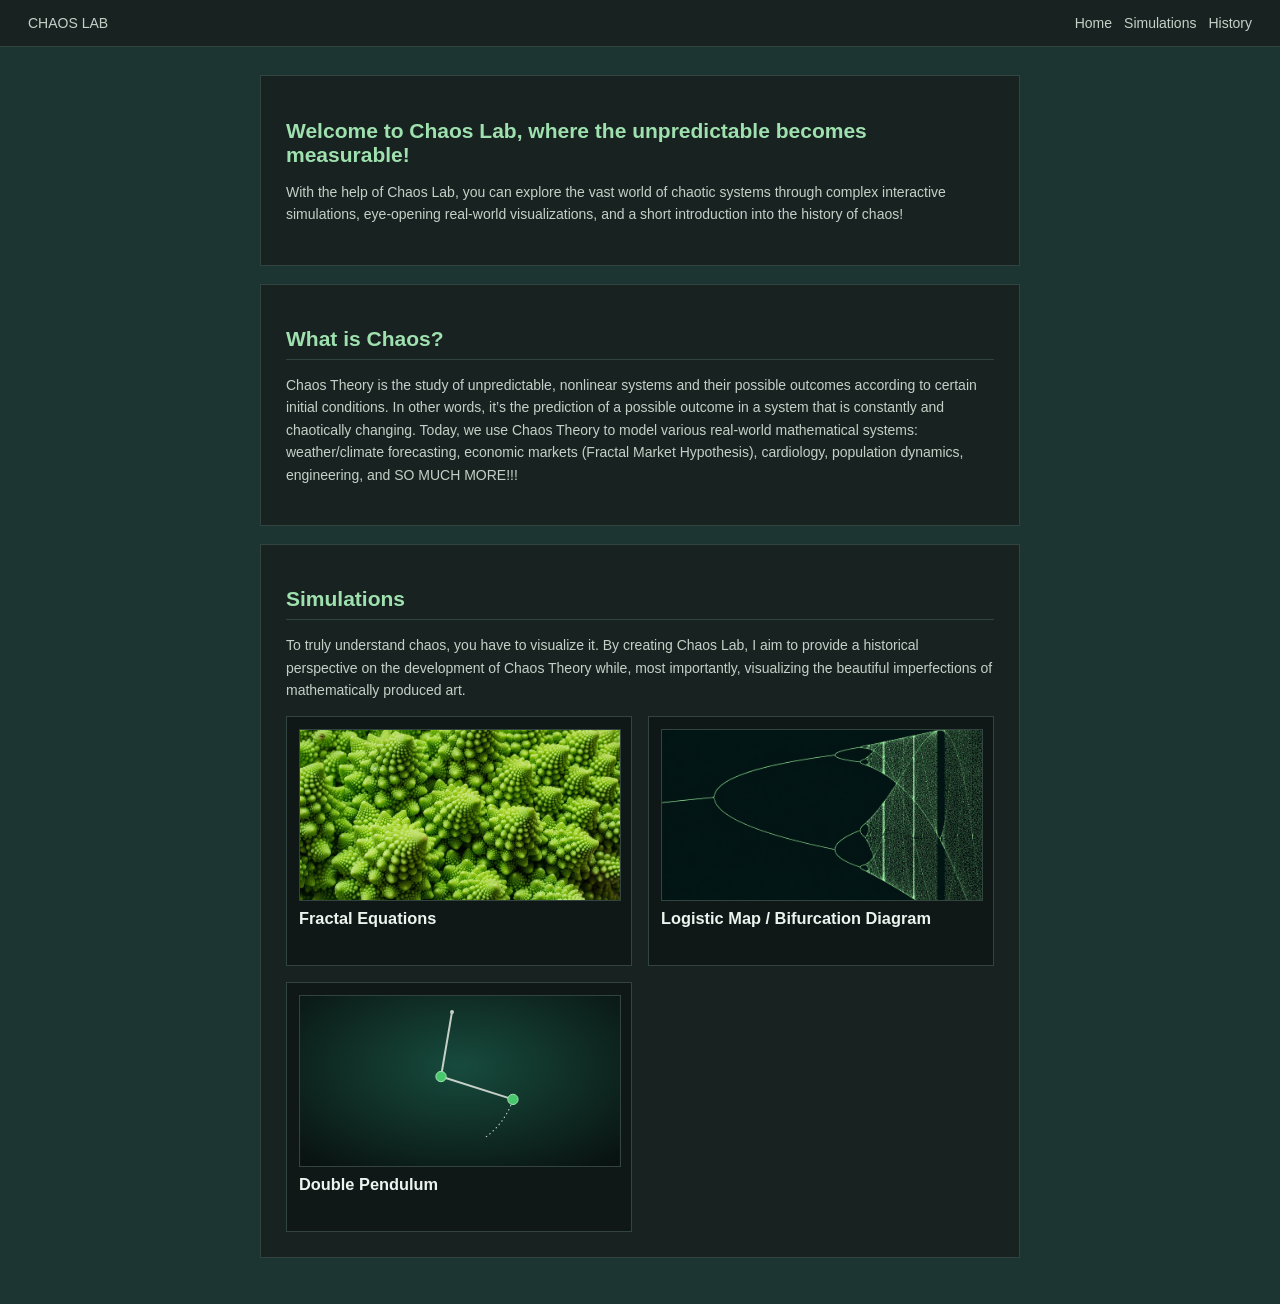
<file: index.html>
<!DOCTYPE html>
<html lang="en">
<head>
    <meta charset="UTF-8">
    <meta name="viewport" content="width=device-width, initial-scale=1.0">
    <title>CHAOS LAB</title>
    <link rel="stylesheet" href="CSS/style.css">
    <link rel="stylesheet" href="CSS/home.css">
    <link rel="stylesheet" href="CSS/navbar.css">
    <link rel="stylesheet" href="CSS/darkmode.css">
    <link rel="stylesheet" href="CSS/animations.css">

</head>
<body>
    <header>
        <p>CHAOS LAB</p>
        <nav>
        <a href="index.html">Home</a>
        <a href="simulation.html">Simulations</a>
        <a href="history.html">History</a>
    </nav>
    </header>

    <main>
        <section class="intro">
    <h1>Welcome to Chaos Lab, where the unpredictable becomes measurable!</h1>
    <p>With the help of Chaos Lab, you can explore the vast world of chaotic systems through complex interactive simulations, eye-opening real-world visualizations, and a short introduction into the history of chaos!</p>
        </section>
        <section class="What_is_chaos?">
    <h2>What is Chaos?</h2>
    <p>Chaos Theory is the study of unpredictable, nonlinear systems and their possible outcomes according to certain initial conditions. In other words, it’s the prediction of a possible outcome in a system that is constantly and chaotically changing. Today, we use Chaos Theory to model various real-world mathematical systems: weather/climate forecasting, economic markets (Fractal Market Hypothesis), cardiology, population dynamics, engineering, and SO MUCH MORE!!!</p>
        </section>
        <section class="simulations">
    <h2>Simulations</h2>
    <p>To truly understand chaos, you have to visualize it. By creating Chaos Lab, I aim to provide a historical perspective on the development of Chaos Theory while, most importantly, visualizing the beautiful imperfections of mathematically produced art. </p>
        
   <div class="simulation-grid">

    <article class="simulation-card fractal-card">
        <div class="simulation-card-inner">
            <div class="card-face card-front">
                <div class="simulation-sketch fractal-sketch">
   <img src="../ASSETS/images/nature_fractals_shutterstock.webp" alt="Romanesco broccoli showing a natural self-similar pattern">
</div>
                <h3>Fractal Equations</h3>
            </div>

            <div class="card-face card-back">
                <h3>Fractal Equations (TO BE IMPLEMENTED)</h3>
                <p>Through the hand coding of the Mandelbrot set, Chaos Lab will bring you on a journey through the infinite complexity of fractal geometry! To be implemented...</p>
            </div>
        </div>
    </article>

    <article class="simulation-card logistic-card">
        <div class="simulation-card-inner">
            <div class="card-face card-front">
                <div class="simulation-sketch logistic-sketch">
                <img src="../ASSETS/images/logistic-map-green.png" alt="Green bifurcation diagram of the logistic map showing how a simple equation can lead to chaotic behavior">
                </div>
                <h3>Logistic Map / Bifurcation Diagram</h3>
            </div>

            <div class="card-face card-back">
                <h3>Bifurcation Diagram</h3>
                <p>Take a glimpse at the fascinating transition from order to chaos as the growth rate of the logistic equation is increased.</p>
            </div>
        </div>
    </article>

    <article class="simulation-card pendulum-card">
        <div class="simulation-card-inner">
            <div class="card-face card-front">
                <div class="simulation-sketch pendulum-sketch">
                    <img src="../ASSETS/images/double-pendulum-diagram.svg" alt="Static green double pendulum diagram">
                </div>
                <h3>Double Pendulum</h3>
            </div>

            <div class="card-face card-back">
                <h3>Double Pendulum</h3>
                <p>An interactive, self-coded simulation of the chaos of a double pendulum system. By adjusting the system's initial angle and magnitude of indexed gravity, you get to be the architect of chaos itself.</p>
            </div>
        </div>
    </article>

</div>

</section>
</main>

    <footer> </footer>

</body>
</html>
</file>
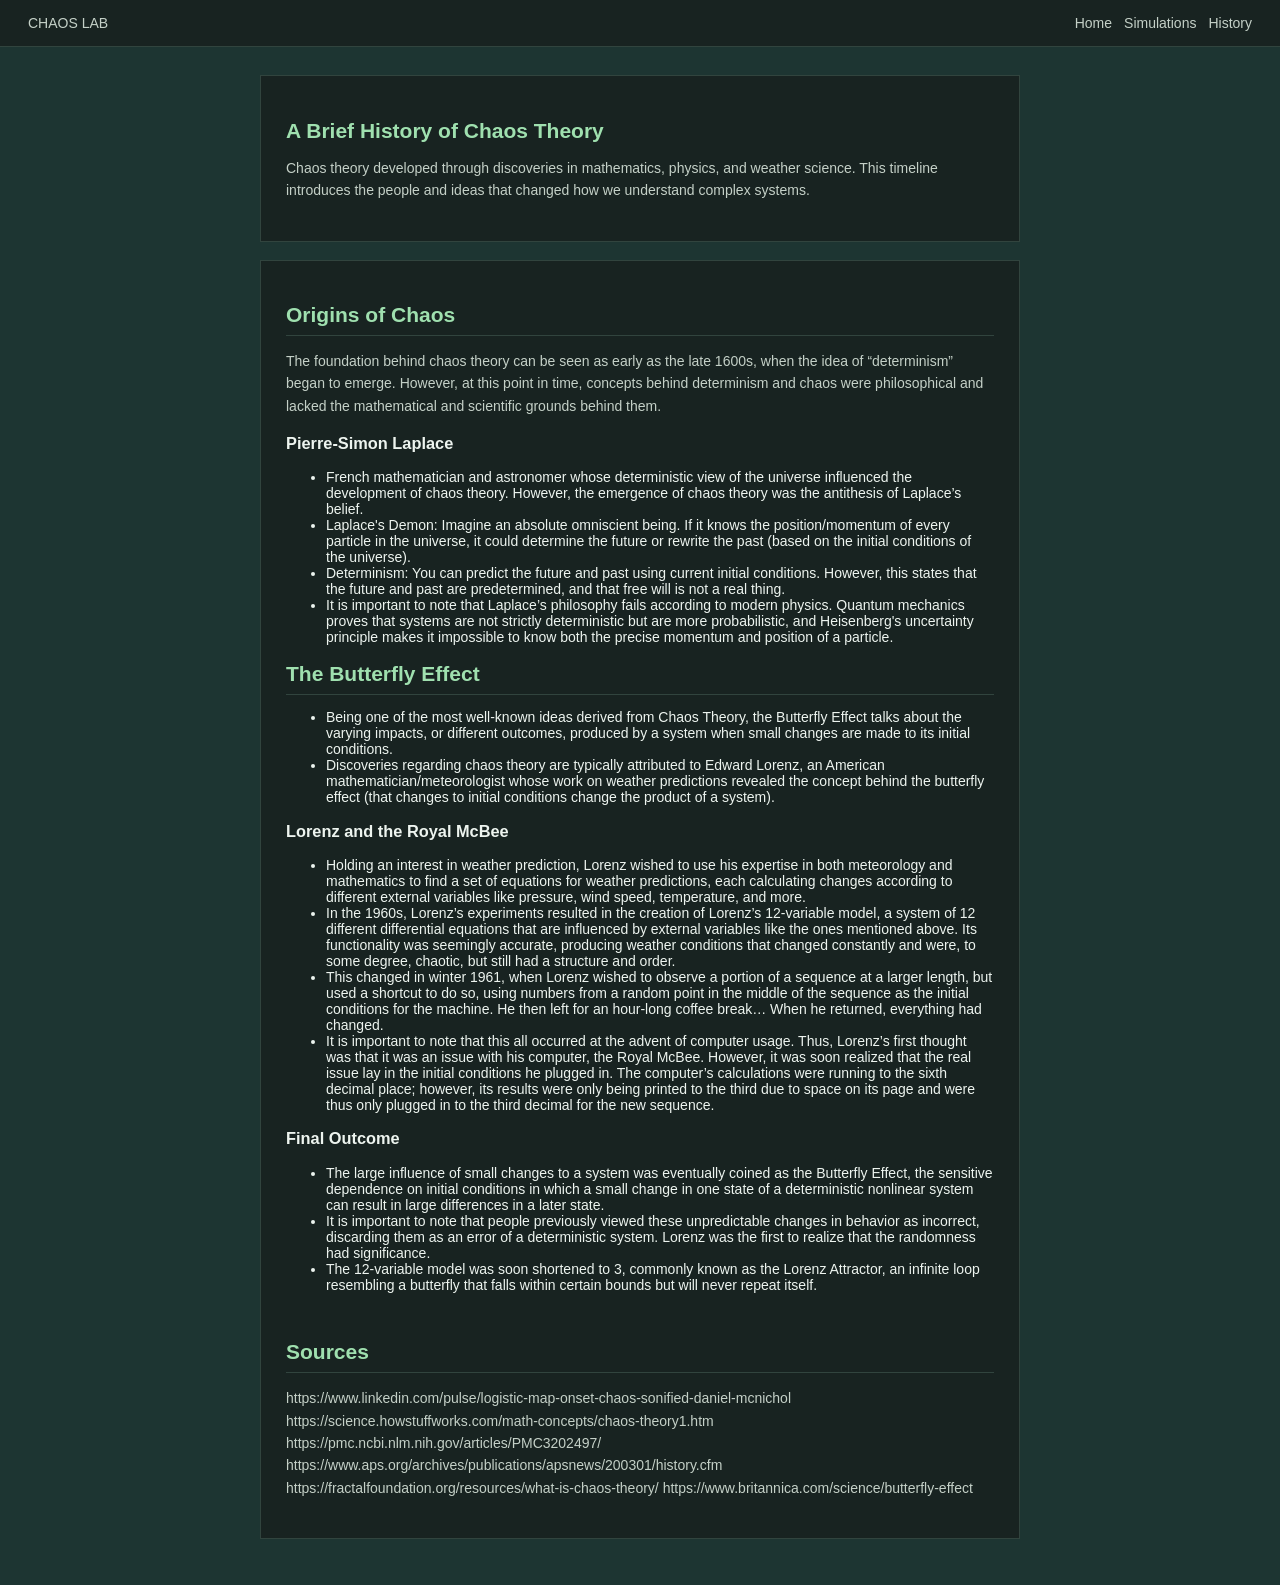
<file: history.html>
<!DOCTYPE html>
<html lang="en">
<head>
    <meta charset="UTF-8">
    <meta name="viewport" content="width=device-width, initial-scale=1.0">
    <title>History | CHAOS LAB</title>
    <link rel="stylesheet" href="CSS/style.css">
    <link rel="stylesheet" href="CSS/home.css">
    <link rel="stylesheet" href="CSS/navbar.css">
    <link rel="stylesheet" href="CSS/darkmode.css">
    <link rel="stylesheet" href="CSS/animations.css">

</head>
<body>
    <header>
        <p>CHAOS LAB</p>
        <nav>
        <a href="index.html">Home</a>
        <a href="simulation.html">Simulations</a>
        <a href="history.html">History</a>
    </nav>
    </header>

    <main>
        <section class="intro">
            <h1>A Brief History of Chaos Theory</h1>
            <p>Chaos theory developed through discoveries in mathematics, physics, and weather science. This timeline introduces the people and ideas that changed how we understand complex systems.</p>
        </section>

<section class="history-timeline">

    <article class="timeline-event">
        <h2>Origins of Chaos</h2>
        <p>The foundation behind chaos theory can be seen as early as the late 1600s, when the idea of “determinism” began to emerge. However, at this point in time, concepts behind determinism and chaos were philosophical and lacked the mathematical and scientific grounds behind them.</p>
    <h3>Pierre-Simon Laplace</h3>
    <ul>
        <li>French mathematician and astronomer whose deterministic view of the universe influenced the development of chaos theory. However, the emergence of chaos theory was the antithesis of Laplace’s belief.</li>
        <li>Laplace's Demon: Imagine an absolute omniscient being. If it knows the position/momentum of every particle in the universe, it could determine the future or rewrite the past (based on the initial conditions of the universe).</li>
        <li>Determinism: You can predict the future and past using current initial conditions. However, this states that the future and past are predetermined, and that free will is not a real thing.</li>
        <li>It is important to note that Laplace’s philosophy fails according to modern physics. Quantum mechanics proves that systems are not strictly deterministic but are more probabilistic, and Heisenberg's uncertainty principle makes it impossible to know both the precise momentum and position of a particle.</li>
    </ul>
</article>

    <article class="timeline-event">
        <h2>The Butterfly Effect</h2>
       <ul>
        <li>Being one of the most well-known ideas derived from Chaos Theory, the Butterfly Effect talks about the varying impacts, or different outcomes, produced by a system when small changes are made to its initial conditions.</li>
        <li>Discoveries regarding chaos theory are typically attributed to Edward Lorenz, an American mathematician/meteorologist whose work on weather predictions revealed the concept behind the butterfly effect (that changes to initial conditions change the product of a system).</li>
        </ul>
        <h3>Lorenz and the Royal McBee</h3>
        <ul>
        <li>Holding an interest in weather prediction, Lorenz wished to use his expertise in both meteorology and mathematics to find a set of equations for weather predictions, each calculating changes according to different external variables like pressure, wind speed, temperature, and more.</li>
        <li>In the 1960s, Lorenz’s experiments resulted in the creation of Lorenz’s 12-variable model, a system of 12 different differential equations that are influenced by external variables like the ones mentioned above. Its functionality was seemingly accurate, producing weather conditions that changed constantly and were, to some degree, chaotic, but still had a structure and order.</li>
        <li>This changed in winter 1961, when Lorenz wished to observe a portion of a sequence at a larger length, but used a shortcut to do so, using numbers from a random point in the middle of the sequence as the initial conditions for the machine. He then left for an hour-long coffee break… When he returned, everything had changed.</li>
        <li>It is important to note that this all occurred at the advent of computer usage. Thus, Lorenz’s first thought was that it was an issue with his computer, the Royal McBee. However, it was soon realized that the real issue lay in the initial conditions he plugged in. The computer’s calculations were running to the sixth decimal place; however, its results were only being printed to the third due to space on its page and were thus only plugged in to the third decimal for the new sequence.</li>
        </ul>
        <h3>Final Outcome</h3>
        <ul>
        <li>The large influence of small changes to a system was eventually coined as the Butterfly Effect, the sensitive dependence on initial conditions in which a small change in one state of a deterministic nonlinear system can result in large differences in a later state.</li>
        <li>It is important to note that people previously viewed these unpredictable changes in behavior as incorrect, discarding them as an error of a deterministic system. Lorenz was the first to realize that the randomness had significance.</li>
        <li>The 12-variable model was soon shortened to 3, commonly known as the Lorenz Attractor, an infinite loop resembling a butterfly that falls within certain bounds but will never repeat itself.</li>

    </ul>
    <br>
    <h2>Sources</h2>
    <p>https://www.linkedin.com/pulse/logistic-map-onset-chaos-sonified-daniel-mcnichol
https://science.howstuffworks.com/math-concepts/chaos-theory1.htm
https://pmc.ncbi.nlm.nih.gov/articles/PMC3202497/
https://www.aps.org/archives/publications/apsnews/200301/history.cfm
https://fractalfoundation.org/resources/what-is-chaos-theory/
https://www.britannica.com/science/butterfly-effect
</p>
    </article>

</section>
</main>

    <footer> </footer>

</body>
</html>
</file>
<file: CSS/style.css>
html {
    font-size: 87.5%;
}

body {
    margin: 0;
    background-color: #1d3532;
    color: #edf4ef;
    font-family: Arial, Helvetica, sans-serif;
}

main {
    max-width: 760px;
    margin: 0 auto;
    padding: 28px 20px;
}

section {
    background-color: #182321;
    border: 1px solid #31443e;
    padding: 25px;
    margin-bottom: 18px;
}

h1 {
    font-size: 1.5rem;
    color: #9fe0af;
    margin-bottom: 14px;
}

h2 {
    color: #9fe0af;
    border-bottom: 1px solid #31443e;
    padding-bottom: 8px;
    margin-bottom: 14px;
}

h3 {
    color: #edf4ef;
}

p {
    line-height: 1.6;
    color: #c4d0c7;
}

.simulation-grid {
    display: grid;
    grid-template-columns: repeat(2, 1fr);
    gap: 16px;
}

.simulation-card {
    height: 250px;
    perspective: 1000px;
}

.simulation-card-inner {
    position: relative;
    width: 100%;
    height: 100%;
    transition: transform 0.7s;
    transform-style: preserve-3d;
    transform-origin: center center;
}

.simulation-card:hover .simulation-card-inner {
    transform: rotateY(180deg);
}

.card-face {
    position: absolute;
    inset: 0;
    box-sizing: border-box;
    padding: 12px;
    border: 1px solid #31443e;
    background-color: #101817;
    backface-visibility: hidden;
}

.card-front {
    display: flex;
    flex-direction: column;
    gap: 8px;
}

.card-front h3 {
    margin: 0;
}

.card-back {
    display: flex;
    flex-direction: column;
    justify-content: center;
    transform: rotateY(180deg);
}

.card-back h3 {
    margin-top: 0;
}

.card-back p {
    margin-bottom: 0;
}

.simulation-sketch {
    width: 100%;
    height: 170px;
    flex-shrink: 0;
    overflow: hidden;
    border: 1px solid #31443e;
    background-color: #182321;
}

.simulation-sketch img {
    display: block;
    width: 100%;
    height: 100%;
    object-fit: cover;
    object-position: center;
}

@media (max-width: 600px) {
    .simulation-grid {
        grid-template-columns: 1fr;
    }
}
</file>
<file: CSS/home.css>

</file>
<file: CSS/navbar.css>
header {
    display: flex;
    justify-content: space-between;
    align-items: center;
    padding: 12px 28px;
    font-size: 14px;
    background-color: #182321;
    border-bottom: 1px solid #31443e;
}

header p {
    margin: 0;
}

nav {
    display: flex;
    gap: 12px;
}

nav a {
    color: #c4d0c7;
    text-decoration: none;
}

nav a:hover {
    color: #9fe0af;
}
</file>
<file: CSS/darkmode.css>

</file>
<file: CSS/animations.css>

</file>
